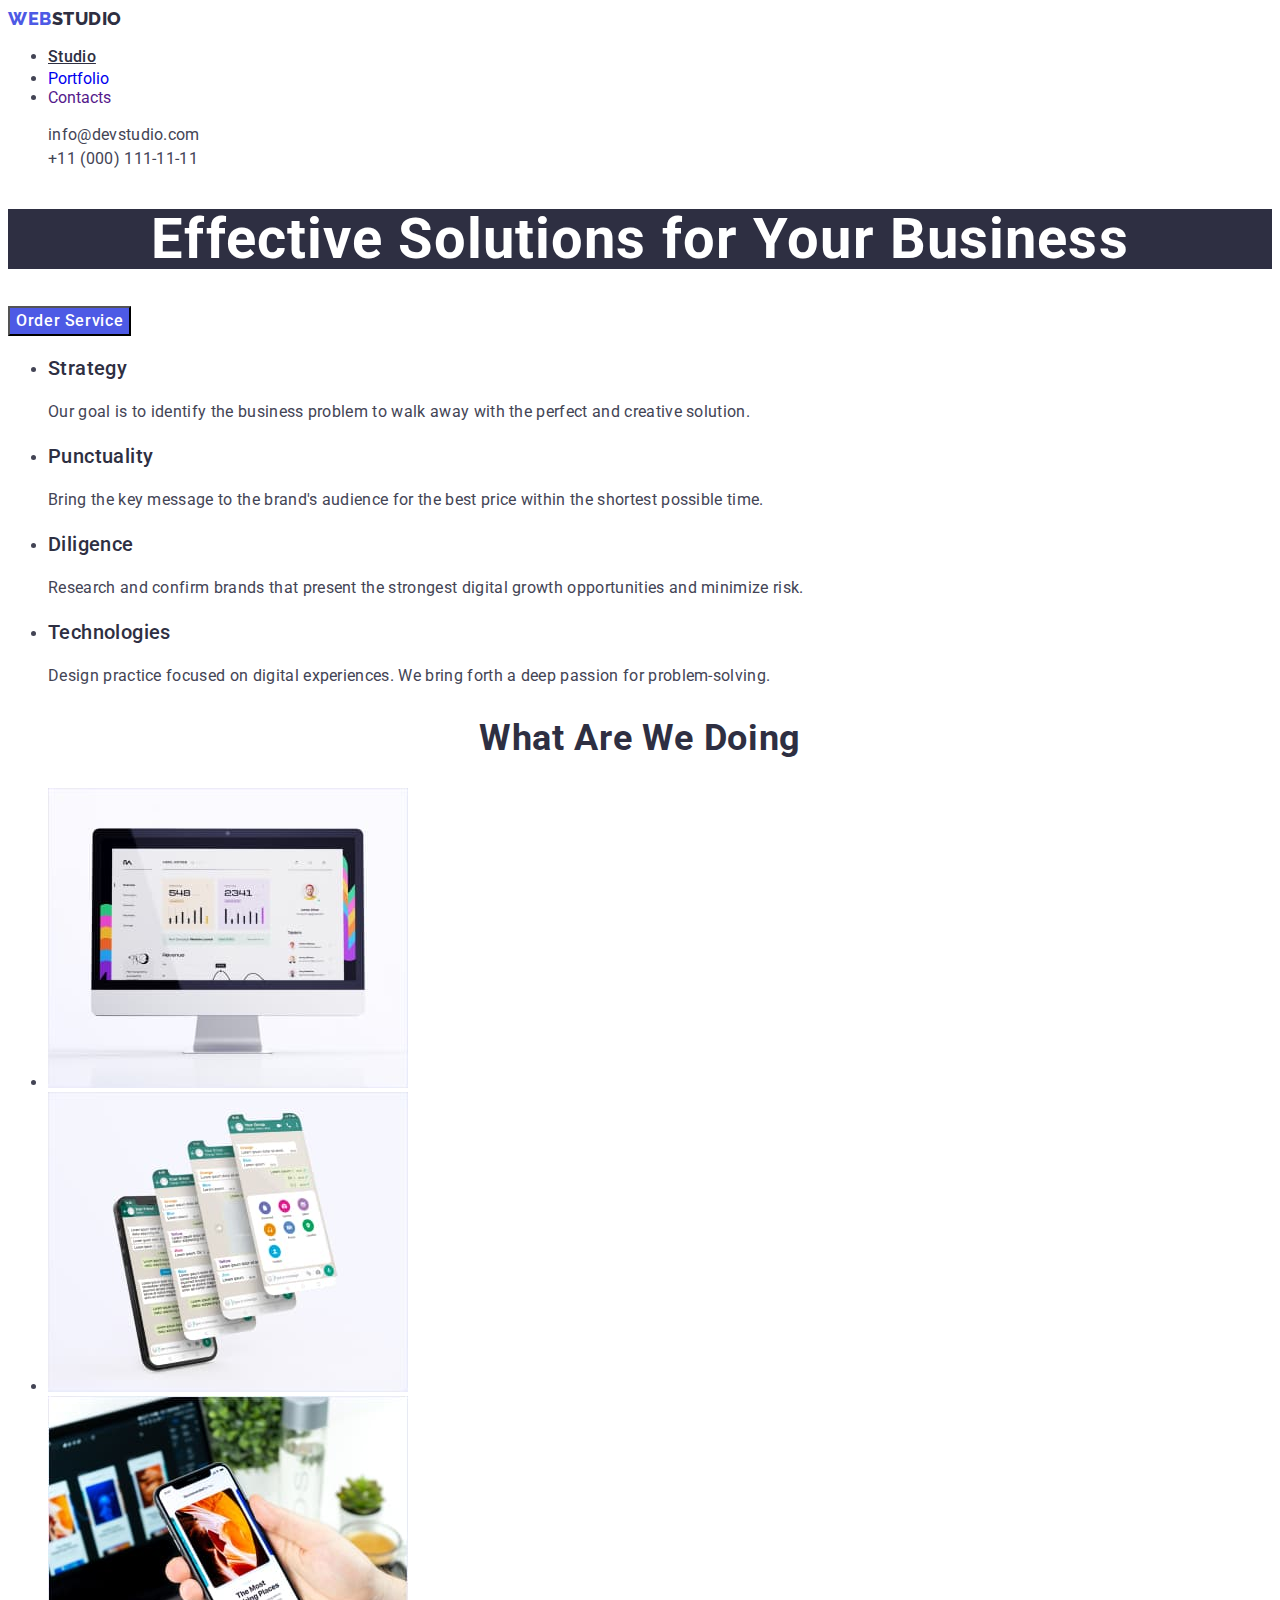
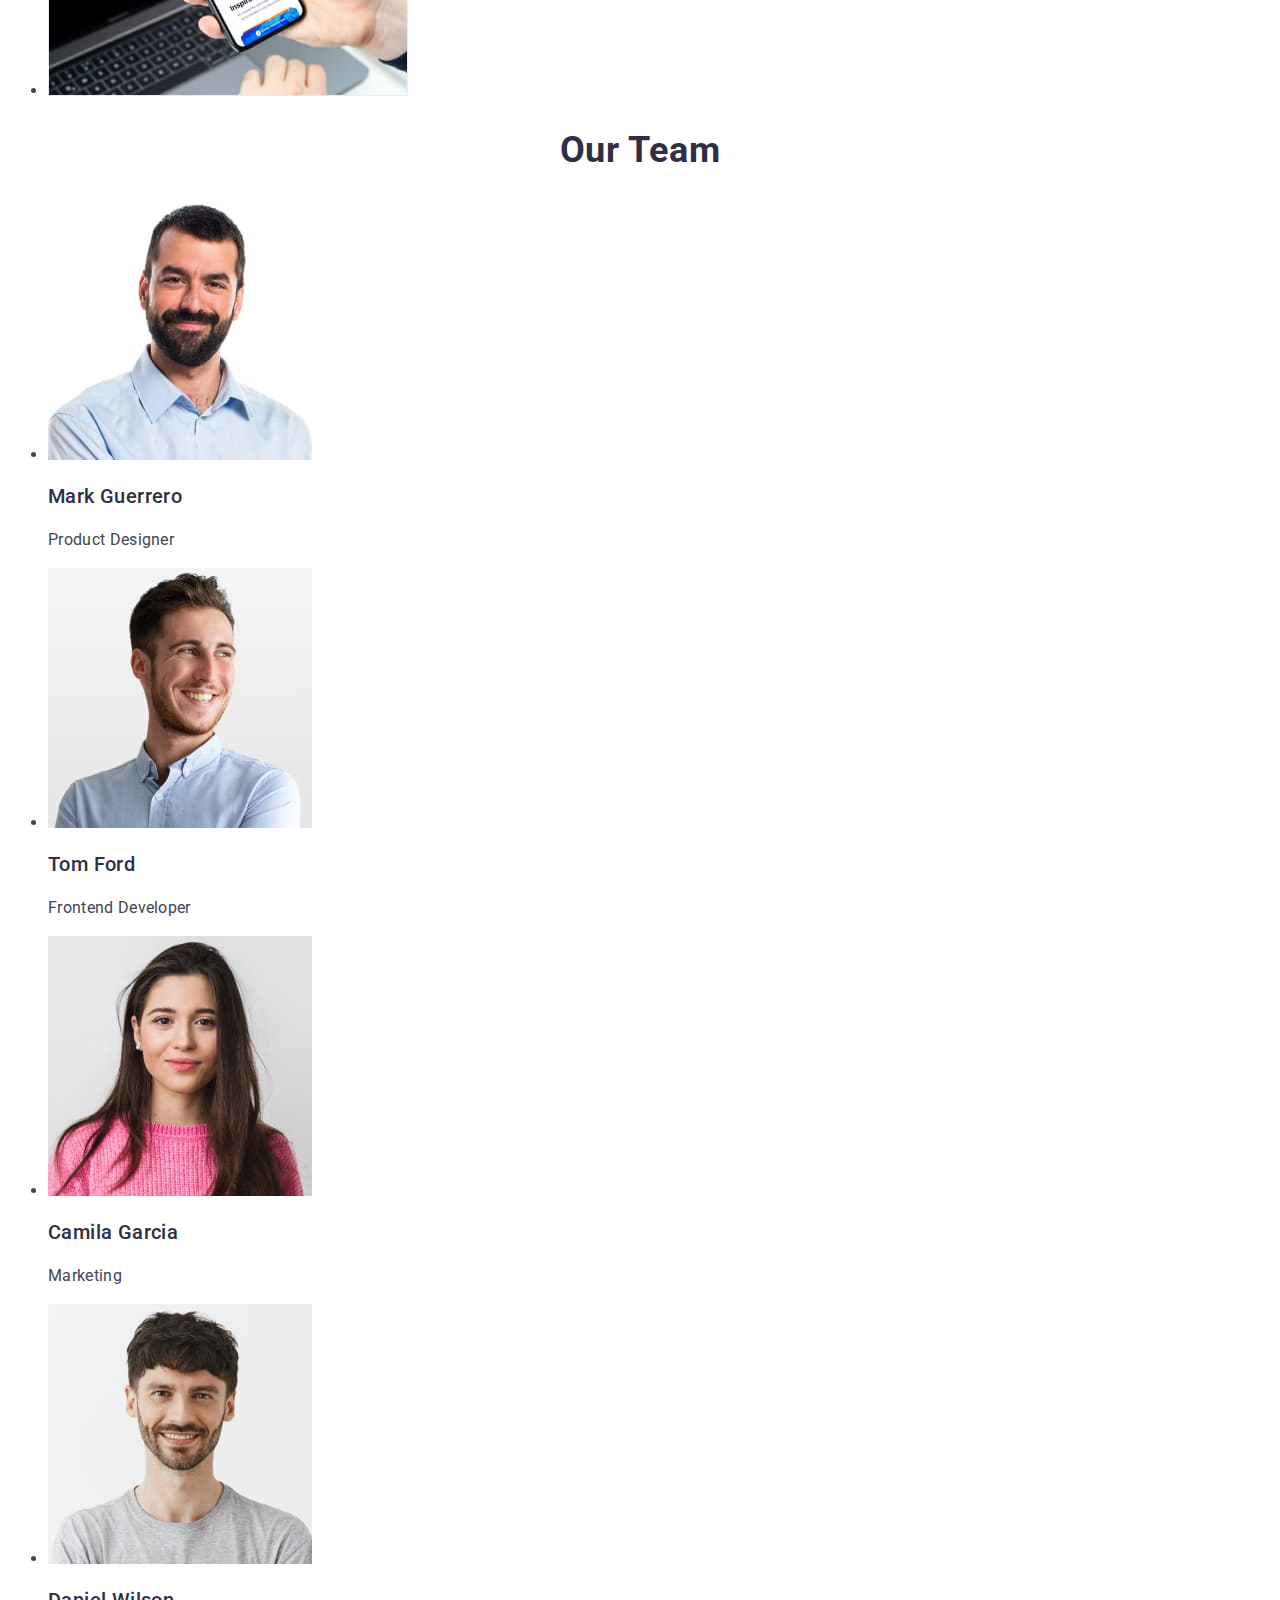
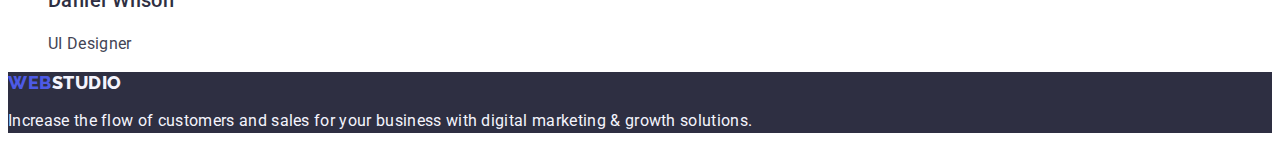
<file: index.html>
<!DOCTYPE html>
<html lang="en">
<head>
    <meta charset="UTF-8">
    <meta name="viewport" content="width=device-width, initial-scale=1.0">
    <title>Webstudio</title>
    <link rel="stylesheet" href="./css/styles.css">
    <link rel="preconnect" href="https://fonts.googleapis.com">
<link rel="preconnect" href="https://fonts.gstatic.com" crossorigin>
<link href="https://fonts.googleapis.com/css2?family=Raleway:wght@800&family=Roboto:wght@400;500&display=swap" rel="stylesheet">
</head>
<body>
    <header>
        <nav>
        <a href="./index.html" class="logo" class="link">Web<span class="span">Studio</span></a>
        <ul>
            <li> <a href="./index.html" class="pages" class="link">Studio</a></li>
            <li> <a href="../portfolio.html" class="link">Portfolio</a></li>
            <li> <a href="" class="link">Contacts</a></li>
        </ul>
    </nav>
        <address>
        <ul class="list">
            <li><a href="mailto:info@devstudio.com" class="address">info@devstudio.com</a></li>
            <li><a href="tel:+110001111111" class="address">+11 (000) 111-11-11</a></li>
        </ul>
        </address>
    </header>
    <main>
        <section>
            <h1 class="h1">Effective Solutions
                for Your Business
            </h1>
            <button type="button" class="button-order">Order Service</button>
        </section>
        <section>
            <h2 hidden>Values</h2>
            <ul>
                <li>
                    <h3 class="value">Strategy</h3>
                    <p class="text">Our goal is to identify the business
                        problem to walk away with the perfect and creative solution. </p>
                </li>
                <li>
                    <h3 class="value">Punctuality</h3>
                    <p class="text">Bring the key message to the brand's audience for the best price within the shortest possible time.</p>
                </li>
                <li>
                    <h3 class="value">Diligence</h3>
                    <p class="text">Research and confirm brands that present the strongest digital growth opportunities and minimize risk.</p>
                </li>
                <li>
                    <h3 class="value">Technologies</h3>
                    <p class="text">Design practice focused on digital experiences. We bring forth a deep passion for problem-solving.</p>
                </li>
            </ul>
        </section>
        <section>
            <h2 class="h2">What are we doing</h2>
            <ul>
                <li><img src="./images/img1-1.jpg" alt="desktop" width="360" height="300"></li>
                <li><img src="./images/img2-1.jpg" alt="whatsapp mobile" width="360" height="300"></li>
                <li><img src="./images/img3-1.jpg" alt="synced desktop and mobile app" width="360" height="300"></li>
            </ul>
        </section>
        <section>
            <h2 class="h2">Our Team</h2>
            <ul>
                <li>
                    <img src="./images/img4-1.jpg" alt="Mark Guerrero" width="264" height="260">
                    <h3 class="team">Mark Guerrero</h3>
                    <p class="position">Product Designer</p>
                </li>
                <li>
                    <img src="./images/img5-1.jpg" alt="Tom Ford" width="264" height="260">
                    <h3 class="team">Tom Ford</h3>
                    <p class="position">Frontend Developer</p>
                </li>
                <li>
                    <img src="./images/img6-1.jpg" alt="Camila Garcia" width="264" height="260">
                    <h3 class="team">Camila Garcia</h3>
                    <p class="position">Marketing</p>
                </li>
                <li>
                    <img src="./images/img7-1.jpg" alt="Daniel Wilson" width="264" height="260">
                    <h3 class="team">Daniel Wilson</h3>
                    <p class="position">UI Designer</p>
                </li>
            </ul>
        </section>
    </main>
    <footer class="footer">
        <a href="./index.html" class="footer-logo"> <span class="footer-web">Web</span>Studio</a>
            <p class="footer-text">Increase the flow of customers and sales for your business with digital marketing & growth solutions.</p>
    </footer>
</body>
</html>
</file>
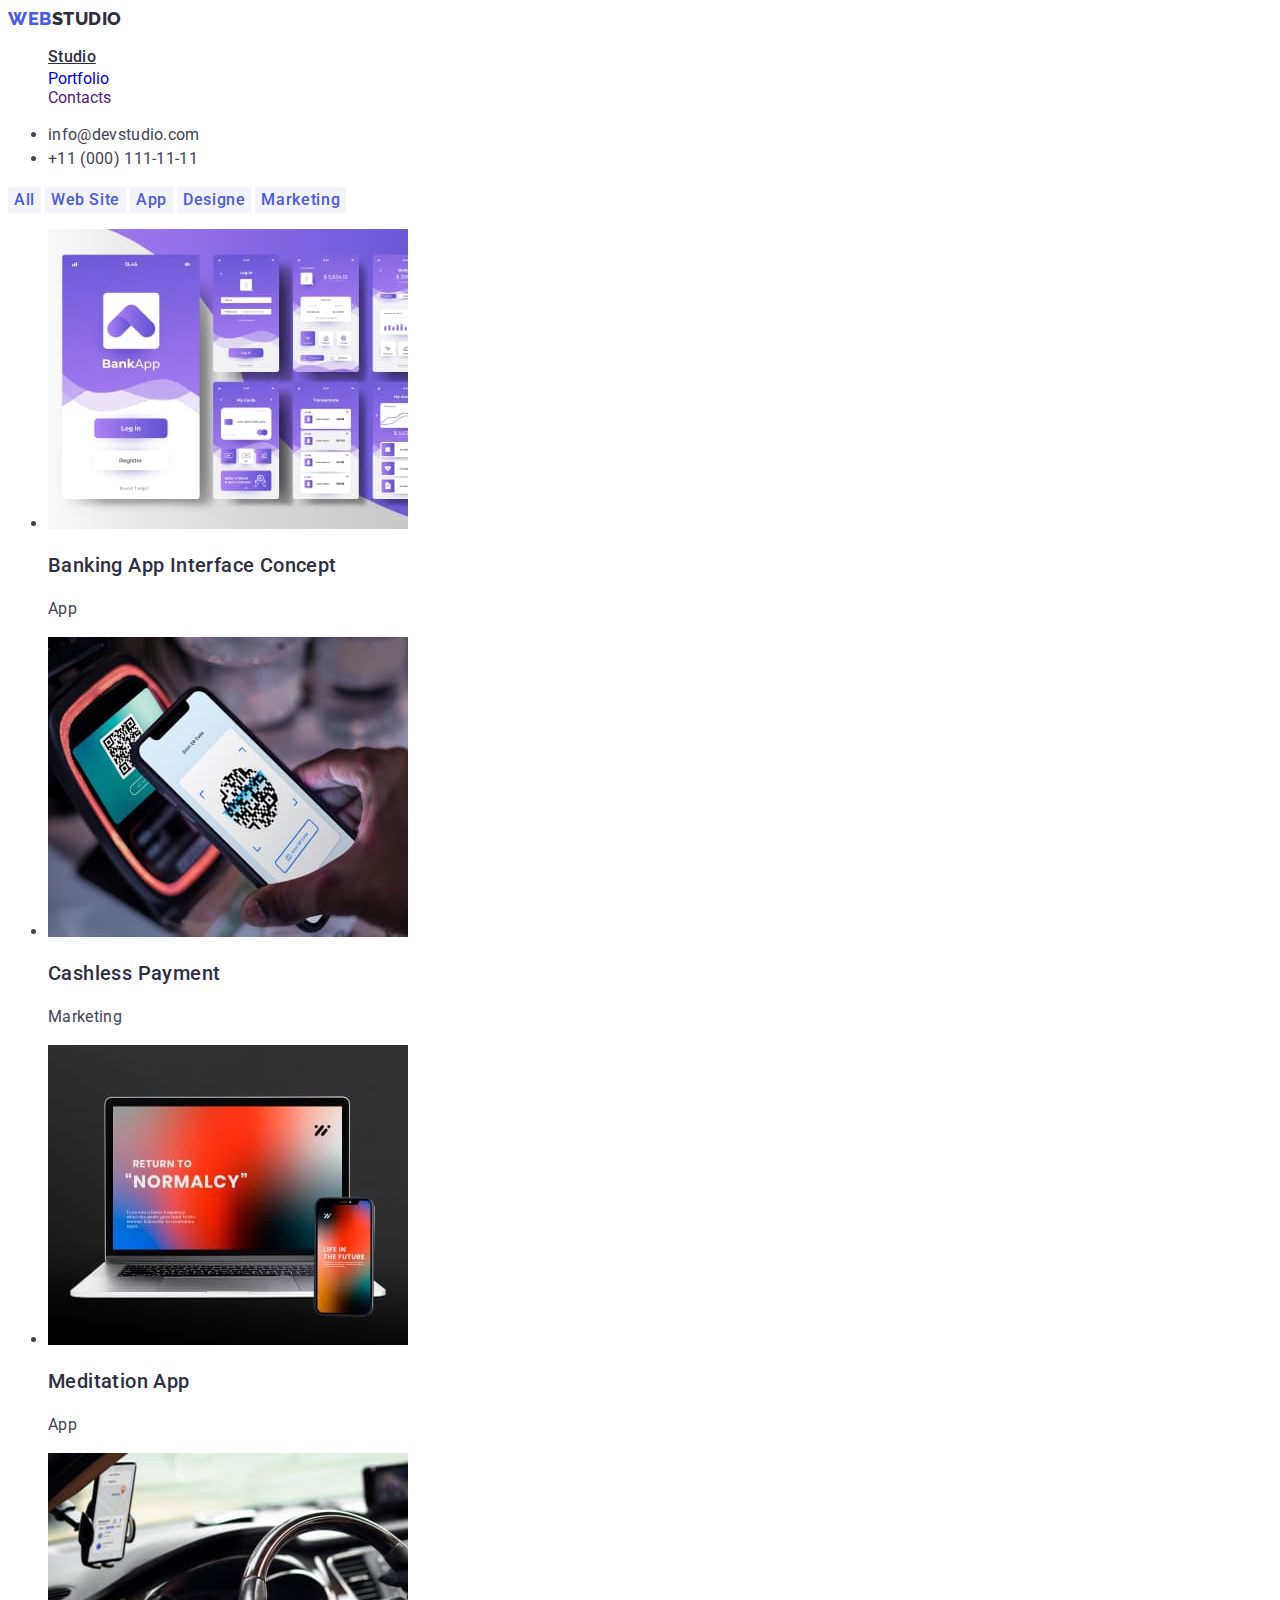
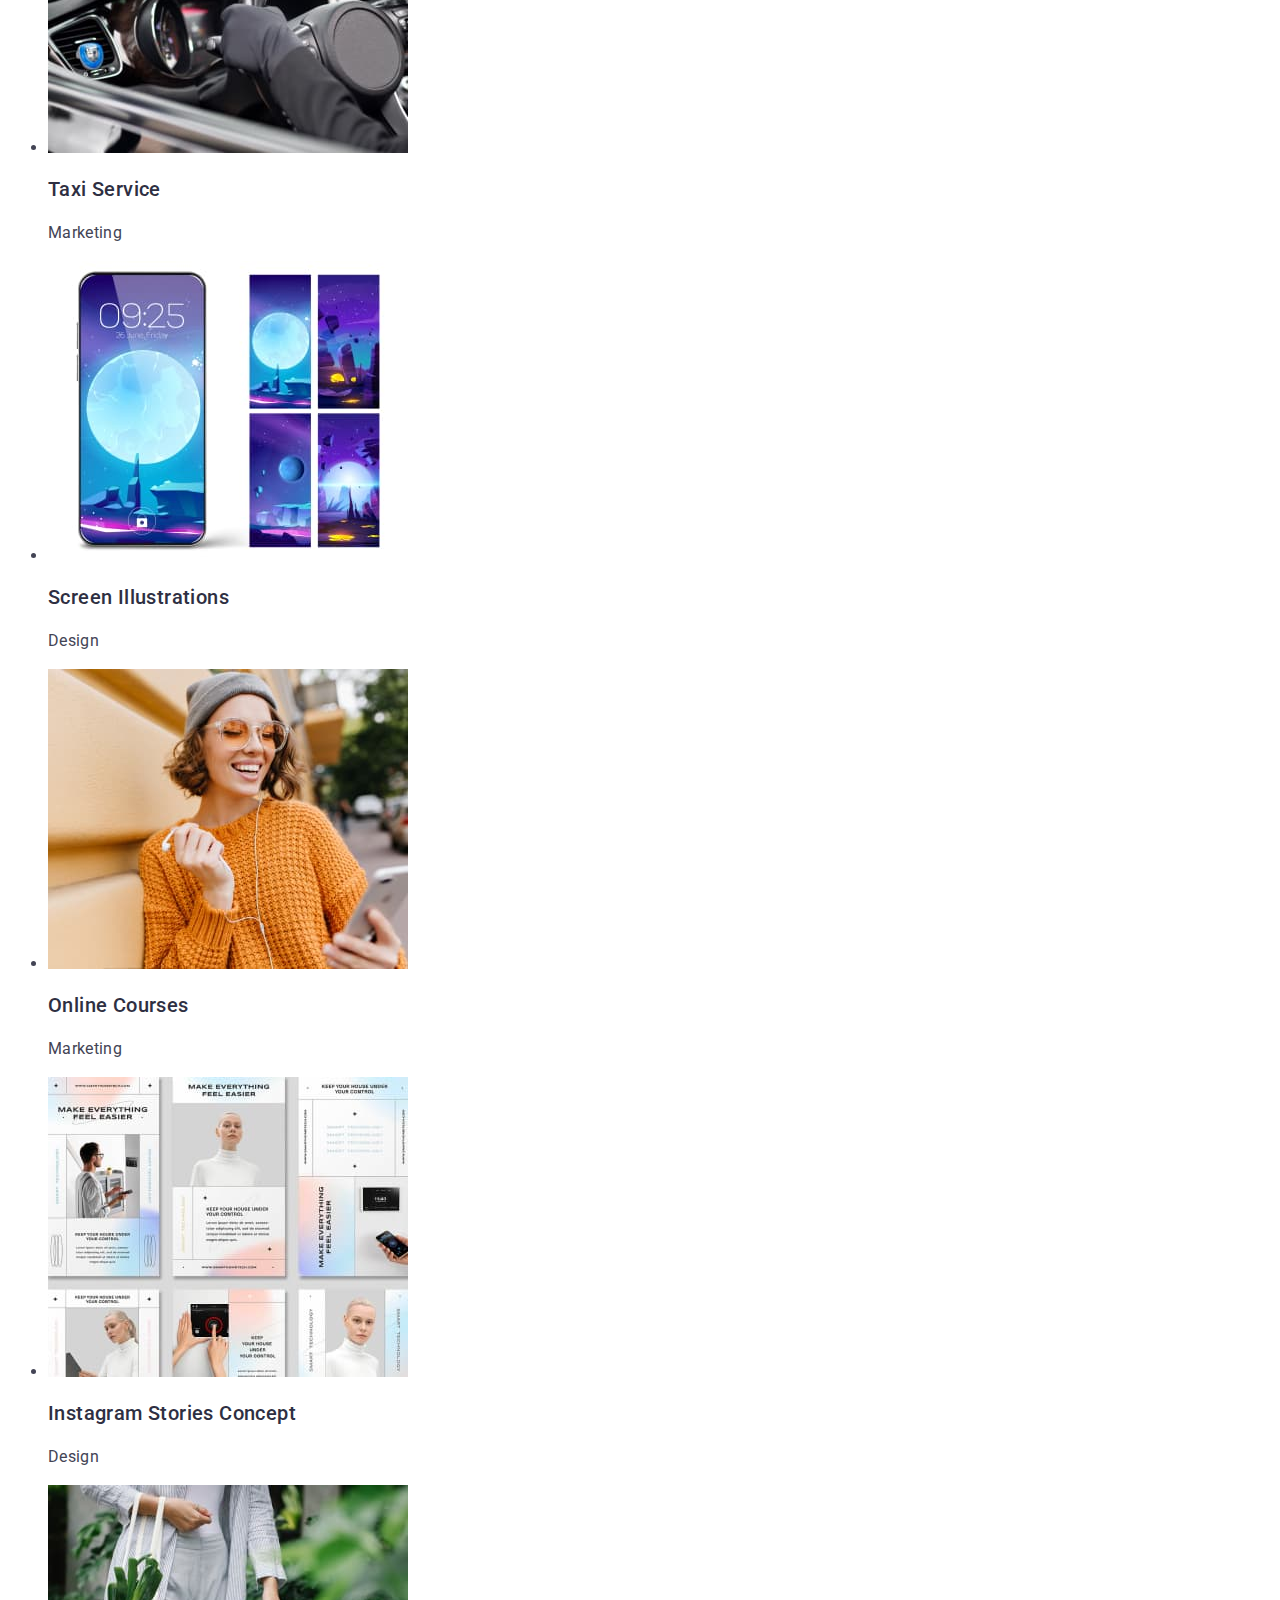
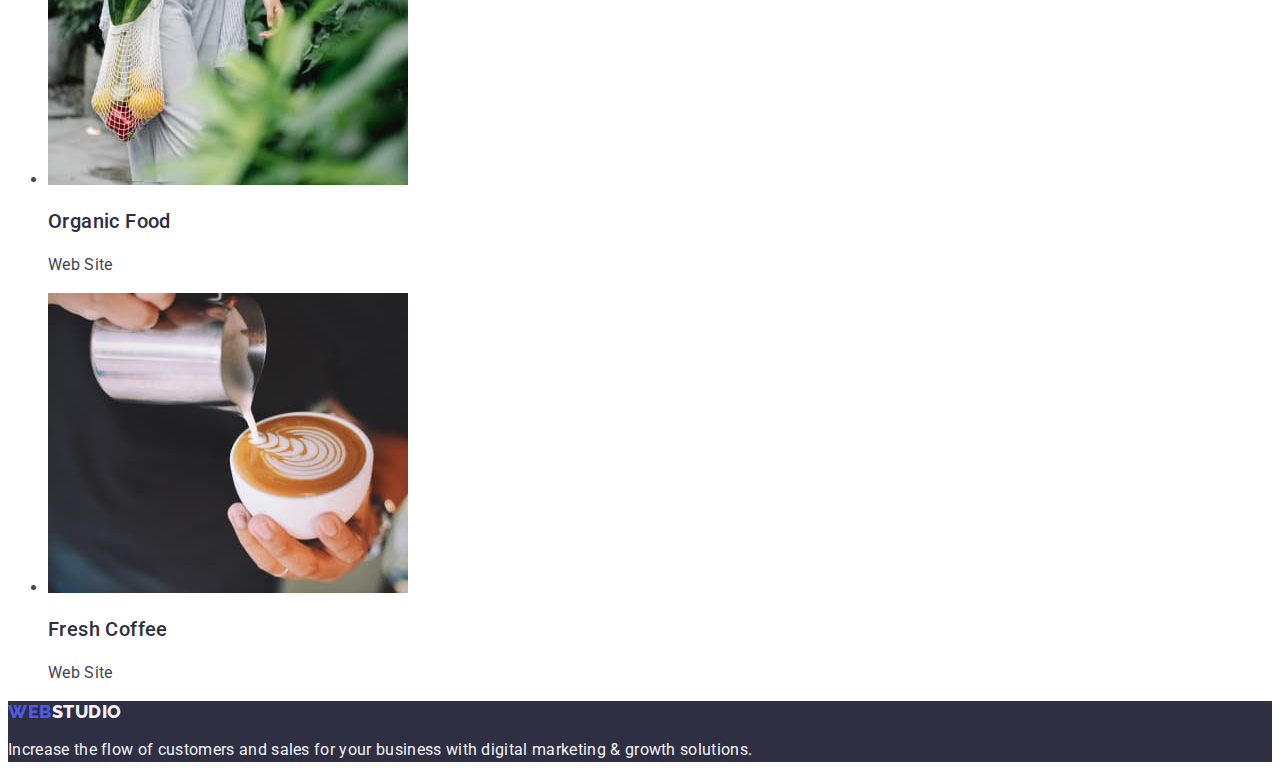
<file: portfolio.html>
<!DOCTYPE html>
<html lang="en">
<head>
    <meta charset="UTF-8">
    <meta name="viewport" content="width=device-width, initial-scale=1.0">
    <title>Portfolio</title>
    <link rel="stylesheet" href="./css/styles.css">
    <link rel="preconnect" href="https://fonts.googleapis.com">
<link rel="preconnect" href="https://fonts.gstatic.com" crossorigin>
<link href="https://fonts.googleapis.com/css2?family=Raleway:wght@800&family=Roboto:wght@400;500&display=swap" rel="stylesheet">
</head>
<body>
    <header>
        <nav>
        <a href="./homework-1/index.html" class="logo" class="link">Web<span class="span">Studio</span></a>
        <ul class="list">
            <li> <a href="./index.html" class="pages" class="link">Studio</a></li>
            <li> <a href="./portfolio.html" class="link">Portfolio</a></li>
            <li> <a href="" class="link">Contacts</a></li>
        </ul>
    </nav>
        <address>
        <ul>
            <li><a href="mailto:info@devstudio.com" class="address">info@devstudio.com</a></li>
            <li><a href="tel:+110001111111" class="address">+11 (000) 111-11-11</a></li>
        </ul>
        </address>
    </header>
    <section>
        <button type="button" class="button-all">All</button>
        <button type="button" class="button-website">Web Site</button>
        <button type="button" class="button-app">App</button>
        <button type="button" class="button-designe">Designe</button>
        <button type="button" class="button-marketing">Marketing</button>
    </section>
    <section>
        <ul>
            <li>
                <img src="./images/img1.jpg" alt="Banking App Interface Concept" width="360" height="300">
                <h3 class="h3">Banking App Interface Concept </h3>
                <p class="caption">App</p>
            </li>
            <li>
                <img src="./images/img2.jpg" alt="Cashless Payment
                " width="360" height="300">
                <h3 class="h3">Cashless Payment</h3>
                <p class="caption">Marketing</p>
            </li>
            <li>
                <img src="./images/img3.jpg" alt="Meditation App" width="360" height="300">
                <h3 class="h3">Meditation App</h3>
                <p class="caption">App</p>
            </li>
            <li>
                <img src="./images/img4.jpg" alt="Taxi Service" width="360" height="300">
                <h3 class="h3">Taxi Service</h3>
                <p class="caption">Marketing</p>
            </li>
            <li>
                <img src="./images/img5.jpg" alt="Screen Illustrations
                " width="360" height="300">
                <h3 class="h3">Screen Illustrations</h3>
                <p class="caption">Design</p>
            </li>
            <li>
                <img src="./images/img6.jpg" alt="Online Courses
                " width="360" height="300">
                <h3 class="h3">Online Courses</h3>
                <p class="caption">Marketing</p>
            </li>
            <li>
                <img src="./images/img7.jpg" alt="Instagram Stories Concept
                " width="360" height="300">
                <h3 class="h3">Instagram Stories Concept</h3>
                <p class="caption">Design</p>
            </li>
            <li>
                <img src="./images/img8.jpg" alt="Organic Food
                " width="360" height="300">
                <h3 class="h3">Organic Food</h3>
                <p class="caption">Web Site</p>
            </li>
            <li>
                <img src="./images/img9.jpg" alt="Fresh Coffee
                " width="360" height="300">
                <h3 class="h3">Fresh Coffee</h3>
                <p class="caption">Web Site</p>
            </li>
        </ul>
    </section>
    <footer class="footer">
        <a href="./index.html" class="footer-logo"> <span class="footer-web">Web</span>Studio</a>
            <p class="footer-text">Increase the flow of customers and sales for your business with digital marketing & growth solutions.</p>
    </footer>
</body>
</html>
</file>
<file: css/styles.css>
:root{
    --brand-color: #434455
}
body{
    font-family: "Roboto", sans-serif;
    color: var(--brand-color);
    background-color: var(--white, #FFFFFF)
}
.logo{
color: var(--navyblue, #4d5ae5);
font-family: "Raleway", sans-serif;
font-size: 18px;
font-weight: 800;
line-height: 1.17;
letter-spacing: 0.54px;
text-transform: uppercase;
text-decoration: none;
}
.span{
    color: #2e2f42;
}
.list{
    list-style: none
}
.link{
text-decoration: none;
}
.pages{
    color: var(--navyblue, #2E2F42);
    font-size: 16px;
font-weight: 500;
line-height: 1.5;
letter-spacing:  0.02em;
}
.link:hover{
color: var(--ocean, #404BBF);
}
.link:active{
    color: var(--ocean, #404BBF);
    text-decoration: underline;
}
.address{
color: var(--slate, #434455);
font-family: Roboto;
font-size: 16px;
font-style: normal;
line-height: 24px;
letter-spacing: 0.32px;
text-decoration: none;
}
.address:hover{
color: var(--ocean, #404BBF);
}
.address:focus{
    color: var(--ocean, #404BBF);
    text-decoration: underline;
}
.h1{
    color: var(--white, #FFF);
text-align: center;
font-family: Roboto;
font-size: 56px;
font-style: normal;
font-weight: 700;
line-height: 60px;
letter-spacing: 1.12px;
background: var(--navyblue, #2E2F42);
1x
}
.button-order{
    color: var(--white, #FFF);
    font-family: Roboto;
    font-size: 16px;
    font-weight: 500;
    line-height: 24px;
    letter-spacing: 0.64px;
background: var(--iris, #4D5AE5);
align: center;
cursor: pointer;
}
.button-order:hover{
background: var(--ocean, #404BBF);
}
.value{
    color: var(--navyblue, #2E2F42);
font-family: Roboto;
font-size: 20px;
font-weight: 500;
line-height: 24px;
letter-spacing: 0.4px;
}
.text{
    color: var(--slate, #434455);
font-family: Roboto;
font-size: 16px;
line-height: 24px;
letter-spacing: 0.32px;
}
.h2{
    color: var(--navyblue, #2E2F42);
text-align: center;
font-family: Roboto;
font-size: 36px;
font-weight: 700;
line-height: 40px;
letter-spacing: 0.72px;
text-transform: capitalize;
}
.team{
    color: var(--navyblue, #2E2F42);
font-family: Roboto;
font-size: 20px;
font-weight: 500;
line-height: 24px;
letter-spacing: 0.4px;
}
.position{
    color: var(--slate, #434455);
font-family: Roboto;
font-size: 16px;
line-height: 24px;
letter-spacing: 0.32px;
}
.button-all{
    color: var(--iris, #4D5AE5);
    background-color: var(--cloud, #F4F4FD);
    border: 1px solid var(--cornflower);
    text-align: center;
    font-family: Roboto;
    font-size: 16px;
    font-weight: 500;
    line-height: 24px;
    letter-spacing: 0.64px;
    align: center;
cursor: pointer;
}
.button-all:hover{
color: var(--white, #FFF);
background: var(--ocean, #404BBF);
}
.button-website{
color: var(--iris, #4D5AE5);
background-color: var(--cloud, #F4F4FD);
border: 1px solid var(--cornflower);
text-align: center;
font-family: Roboto;
font-size: 16px;
font-weight: 500;
line-height: 24px;
letter-spacing: 0.64px;
align: center;
cursor: pointer;
}
.button-website:hover{
    color: var(--white, #FFF);
    background: var(--ocean, #404BBF);
}
.button-app{
color: var(--iris, #4D5AE5);
background-color: var(--cloud, #F4F4FD);
border: 1px solid var(--cornflower);
text-align: center;
font-family: Roboto;
font-size: 16px;
font-weight: 500;
line-height: 24px;
letter-spacing: 0.64px;
align: center;
cursor: pointer;
}
.button-app:hover{
    color: var(--white, #FFF);
    background: var(--ocean, #404BBF);
}
.button-designe{
color: var(--iris, #4D5AE5);
background-color: var(--cloud, #F4F4FD);
border: 1px solid var(--cornflower);
text-align: center;
font-family: Roboto;
font-size: 16px;
font-weight: 500;
line-height: 24px;
letter-spacing: 0.64px;
align: center;
cursor: pointer;
}
.button-designe:hover{
    color: var(--white, #FFF);
    background: var(--ocean, #404BBF);
}
.button-marketing{
color: var(--iris, #4D5AE5);
background-color: var(--cloud, #F4F4FD);
border: 1px solid var(--cornflower);
text-align: center;
font-family: Roboto;
font-size: 16px;
font-weight: 500;
line-height: 24px;
letter-spacing: 0.64px;
align: center;
cursor: pointer;
}
.button-marketing:hover{
    color: var(--white, #FFF);
    background: var(--ocean, #404BBF);   
}
.h3{
color: var(--navyblue, #2E2F42);
font-family: Roboto;
font-size: 20px;
font-weight: 500;
line-height: 24px;
letter-spacing: 0.4px;
}
.caption{
color: var(--slate, #434455);
font-family: Roboto;
font-size: 16px;
line-height: 24px;
letter-spacing: 0.32px;
}
.footer{
    background-color: var(--navyblue, #2E2F42);
}
.footer-logo{
    color: var(--cloud, #F4F4FD);
    font-family: Raleway;
    font-size: 18px;
    font-weight: 800;
    line-height: 21px;
    letter-spacing: 0.54px;
    text-transform: uppercase;
    text-decoration: none;
}
.footer-web{
color: var(--iris, #4D5AE5);
font-family: Raleway;
font-size: 18px;
font-weight: 800;
line-height: 21px;
letter-spacing: 0.54px;
text-transform: uppercase;
}
.footer-text{
color: var(--cloud, #F4F4FD);
font-family: Roboto;
font-size: 16px;
line-height: 24px;
letter-spacing: 0.32px;
}
</file>
